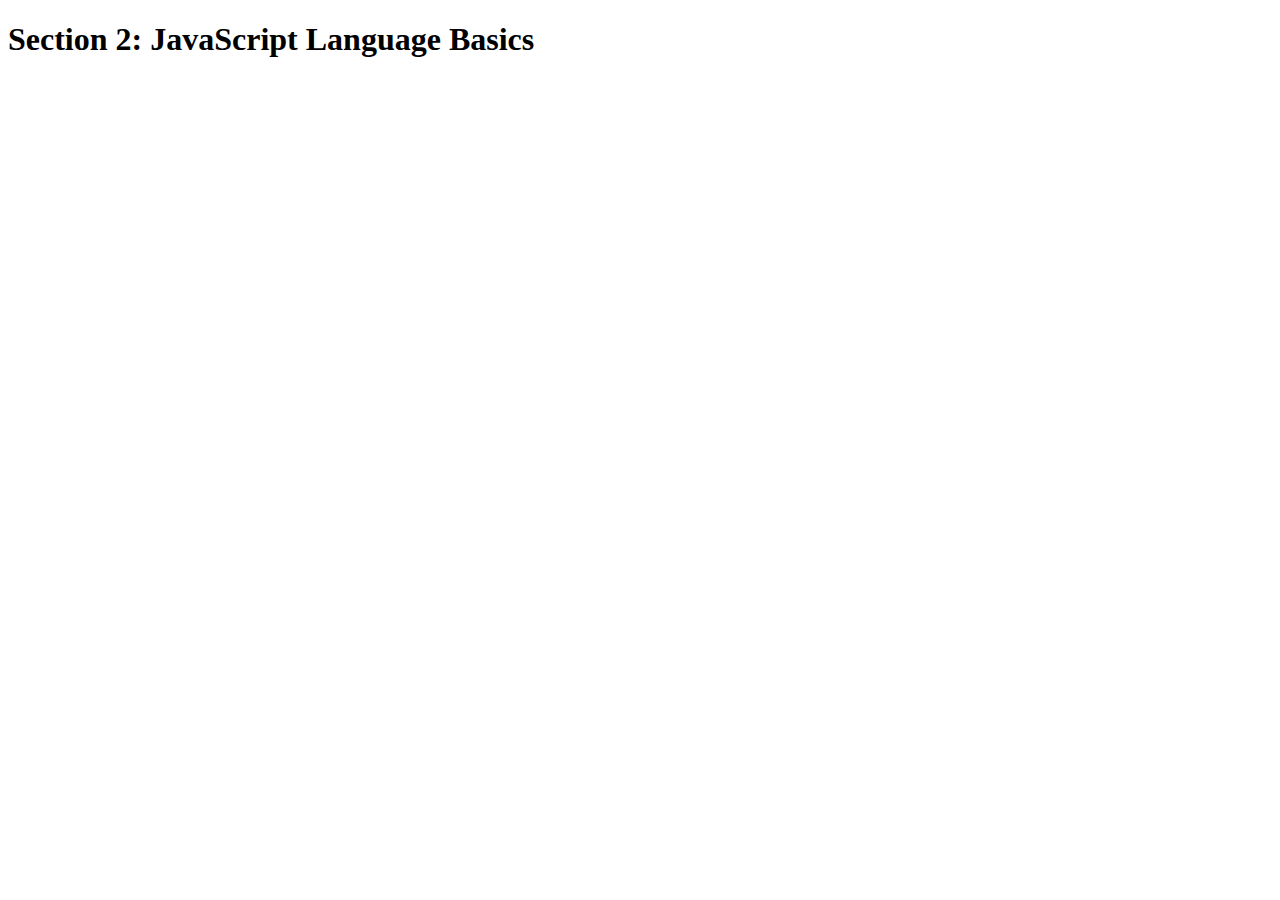
<file: Step-1/index.html>
<!DOCTYPE html>
<html lang="en">
    <head>
        <meta charset="UTF-8">
        <title>Section 2: JavaScript Language Basics</title>
    </head>

    <body>
        <h1>Section 2: JavaScript Language Basics</h1>
    </body>

    <script>
            console.log('Hello World!..');
    </script>
    <script src="script.js"> </script>
</html>
</file>
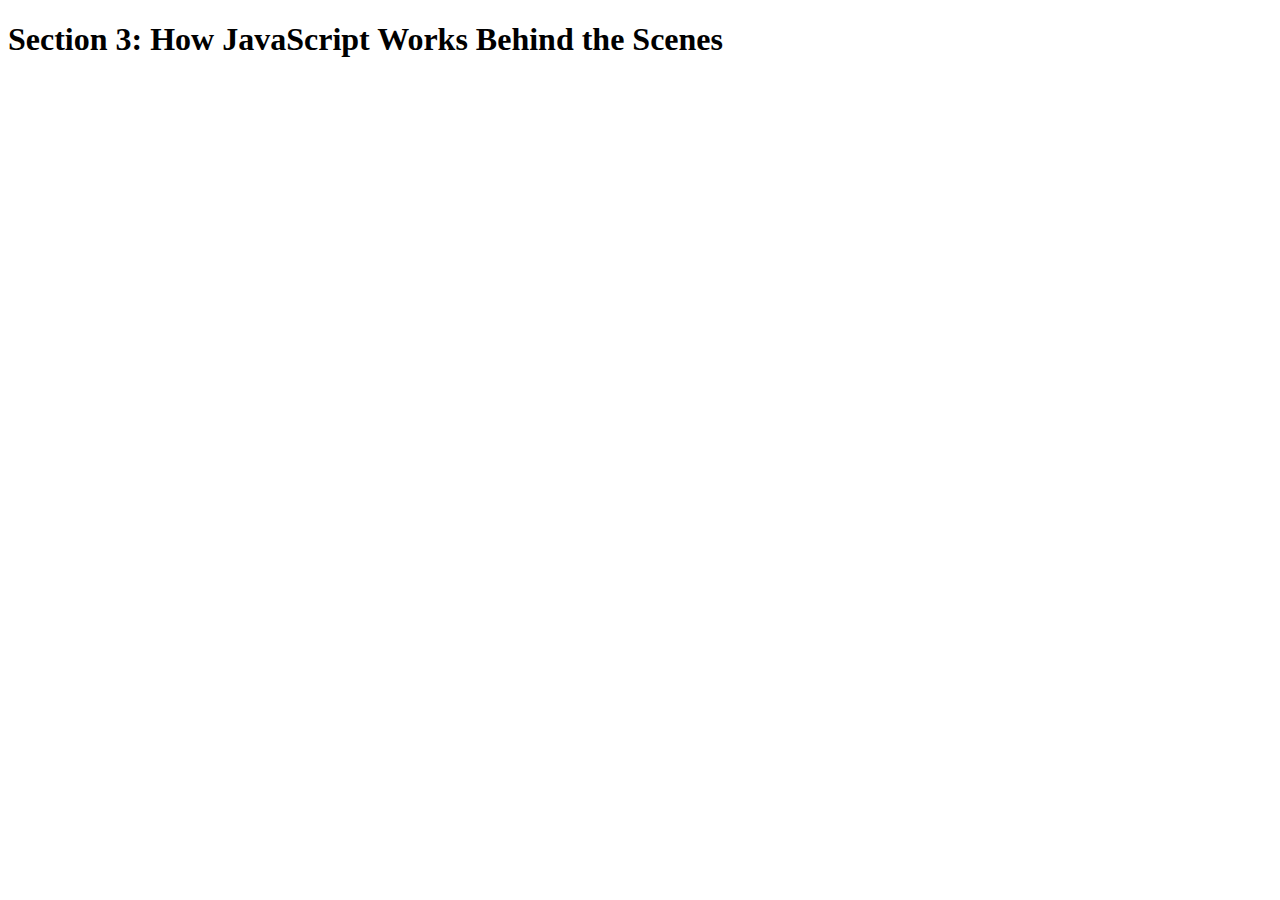
<file: Step-2/index.html>
<!DOCTYPE html>
<html lang="en">
    <head>
        <meta charset="UTF-8">
        <title>Section 3: How JavaScript Works Behind the Scenes</title>
    </head>

    <body>
        <h1>Section 3: How JavaScript Works Behind the Scenes</h1>
        <script src="script.js"></script>
    </body>
</html>
</file>
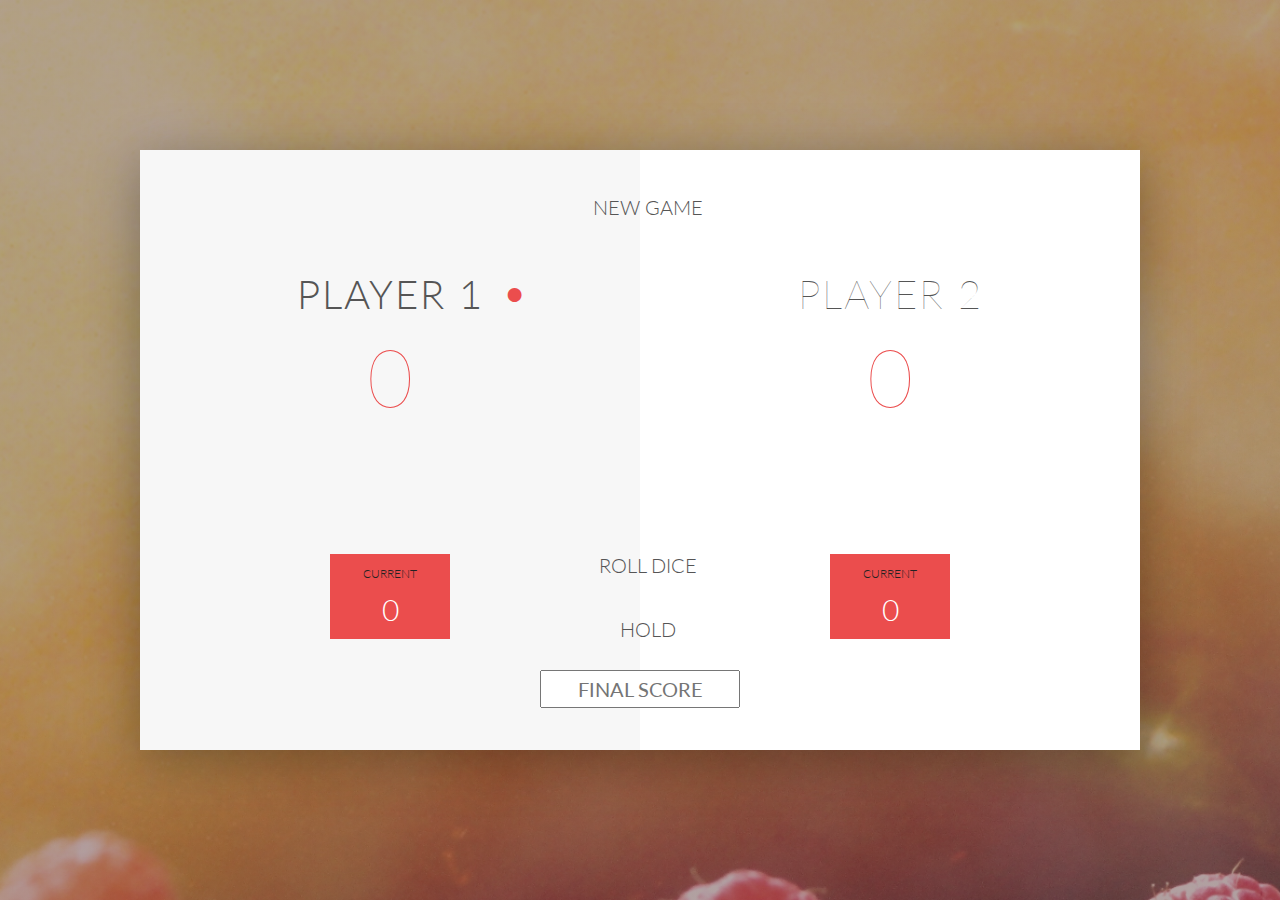
<file: Step-3/index.html>
<!DOCTYPE html>
<html lang="en">
    <head>
        <meta charset="UTF-8">
        <link href="https://fonts.googleapis.com/css?family=Lato:100,300,600" rel="stylesheet" type="text/css">
        <link href="http://code.ionicframework.com/ionicons/2.0.1/css/ionicons.min.css" rel="stylesheet" type="text/css">
        <link type="text/css" rel="stylesheet" href="style.css">
        
        <title>Pig Game</title>
    </head>

    <body>
        <div class="wrapper clearfix">
            <div class="player-0-panel active">
                <div class="player-name" id="name-0">Player 1</div>
                <div class="player-score" id="score-0">43</div>
                <div class="player-current-box">
                    <div class="player-current-label">Current</div>
                    <div class="player-current-score" id="current-0">11</div>
                </div>
            </div>
            
            <div class="player-1-panel">
                <div class="player-name" id="name-1">Player 2</div>
                <div class="player-score" id="score-1">72</div>
                <div class="player-current-box">
                    <div class="player-current-label">Current</div>
                    <div class="player-current-score" id="current-1">0</div>
                </div>
            </div>
            
            <button class="btn-new"><i class="ion-ios-plus-outline"></i>New game</button>
            <button class="btn-roll"><i class="ion-ios-loop"></i>Roll dice</button>
            <button class="btn-hold"><i class="ion-ios-download-outline"></i>Hold</button>
            
            <input type="input" class="final-score" placeholder="FINAL SCORE">

            <img src="dice-5.png" alt="Dice" class="dice">
        </div>
        
        <script src="app.js"></script>
    </body>
</html>
</file>
<file: Step-3/style.css>
/**********************************************
*** GENERAL
**********************************************/

* {
    margin: 0;
    padding: 0;
    box-sizing: border-box;
    
}

.clearfix::after {
    content: "";
    display: table;
    clear: both;
}

body {
    background-image: linear-gradient(rgba(62, 20, 20, 0.4), rgba(62, 20, 20, 0.4)), url(back.jpg);
    background-size: cover;
    background-position: center;
    font-family: Lato;
    font-weight: 300;
    position: relative;
    height: 100vh;
    color: #555;
}

.wrapper {
    width: 1000px;
    position: absolute;
    top: 50%;
    left: 50%;
    transform: translate(-50%, -50%);
    background-color: #fff;
    box-shadow: 0px 10px 50px rgba(0, 0, 0, 0.3);
    overflow: hidden;
}

.player-0-panel,
.player-1-panel {
    width: 50%;
    float: left;
    height: 600px;
    padding: 100px;
}

.final-score {
    position: absolute;
    width: 200px;
    left: 50%;
    transform: translateX(-50%);
    top: 520px;
    text-align: center;
    font-family: Lato;
    font-size: 20px;
    padding: 5px;
}

/**********************************************
*** PLAYERS
**********************************************/

.player-name {
    font-size: 40px;
    text-align: center;
    text-transform: uppercase;
    letter-spacing: 2px;
    font-weight: 100;
    margin-top: 20px;
    margin-bottom: 10px;
    position: relative;
}

.player-score {
    text-align: center;
    font-size: 80px;
    font-weight: 100;
    color: #EB4D4D;
    margin-bottom: 130px;
}

.active { background-color: #f7f7f7; }
.active .player-name { font-weight: 300; }

.active .player-name::after {
    content: "\2022";
    font-size: 47px;
    position: absolute;
    color: #EB4D4D;
    top: -7px;
    right: 10px;
    
}

.player-current-box {
    background-color: #EB4D4D;
    color: #fff;
    width: 40%;
    margin: 0 auto;
    padding: 12px;
    text-align: center;
}

.player-current-label {
    text-transform: uppercase;
    margin-bottom: 10px;
    font-size: 12px;
    color: #222;
}

.player-current-score {
    font-size: 30px;
}

button {
    position: absolute;
    width: 200px;
    left: 50%;
    transform: translateX(-50%);
    color: #555;
    background: none;
    border: none;
    font-family: Lato;
    font-size: 20px;
    text-transform: uppercase;
    cursor: pointer;
    font-weight: 300;
    transition: background-color 0.3s, color 0.3s;
}

button:hover { font-weight: 600; }
button:hover i { margin-right: 20px; }

button:focus {
    outline: none;
}

i {
    color: #EB4D4D;
    display: inline-block;
    margin-right: 15px;
    font-size: 32px;
    line-height: 1;
    vertical-align: text-top;
    margin-top: -4px;
    transition: margin 0.3s;
}

.btn-new { top: 45px;}
.btn-roll { top: 403px;}
.btn-hold { top: 467px;}

.dice {
    position: absolute;
    left: 50%;
    top: 178px;
    transform: translateX(-50%);
    height: 100px;
    box-shadow: 0px 10px 60px rgba(0, 0, 0, 0.10);
}

.winner { background-color: #f7f7f7; }
.winner .player-name { font-weight: 300; color: #EB4D4D; }
</file>
